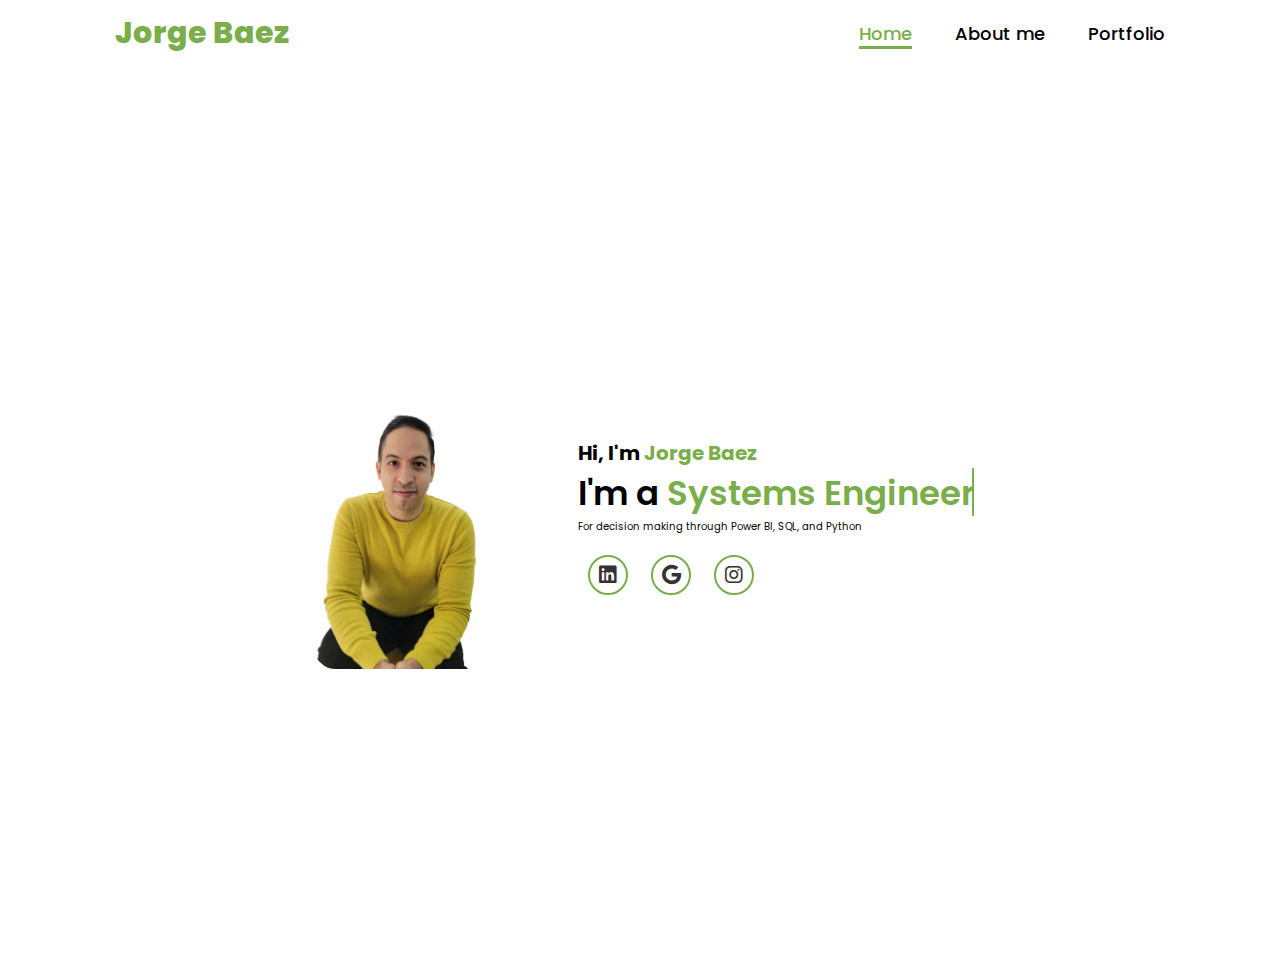
<file: index.html>
<!DOCTYPE html>
<html lang="en">
<head>
    <meta charset="UTF-8">
    <meta name="viewport" content="width=device-width, initial-scale=1.0">
    <link rel="stylesheet" href="https://cdnjs.cloudflare.com/ajax/libs/font-awesome/6.5.2/css/all.min.css">
    <link rel="stylesheet" href="style.css">
    <title>Jorge Baez</title>
</head>
<body>
    <header>
        <a href="#" class="logo">Jorge Baez</a>
        <!-- Input para activar/desactivar el menú -->
        <input type="checkbox" id="menu-toggle" class="menu-toggle">
        <label for="menu-toggle" class="menu-icon">
            <i class="fa fa-bars"></i>
        </label>
        <nav>
            <a href="index.html"class="active">Home</a>
            <a href="aboutme.html" >About me</a>
            <a href="portfolio.html">Portfolio</a>
        </nav>
    </header>
    <section class="home">
      <div class="home-img">
        <img src="image.png" alt="">
      </div>  
      <div class="Home-content">
        <h1>Hi, I'm <span>Jorge Baez</span></h1>
        <h3 class="typing-text"> I'm a <span></span></h3>
        <p>For decision making through Power BI, SQL, and Python</p>
        <div class="social-icons">
            <a href="https://www.linkedin.com/in/jorge-baez-09b956157/" target="_blank"> 
                <i class="fa-brands fa-linkedin"></i>
            </a>
            <a href="mailto:jorgebaez7@gmail.com"> 
                <i class="fa-brands fa-google"></i>
            </a>
            <a href="https://www.instagram.com/jbaez_10/"> <i class="fa-brands fa-instagram"></i></a>
        </div>
      </div>
    </section>
</body>
</html>
</file>
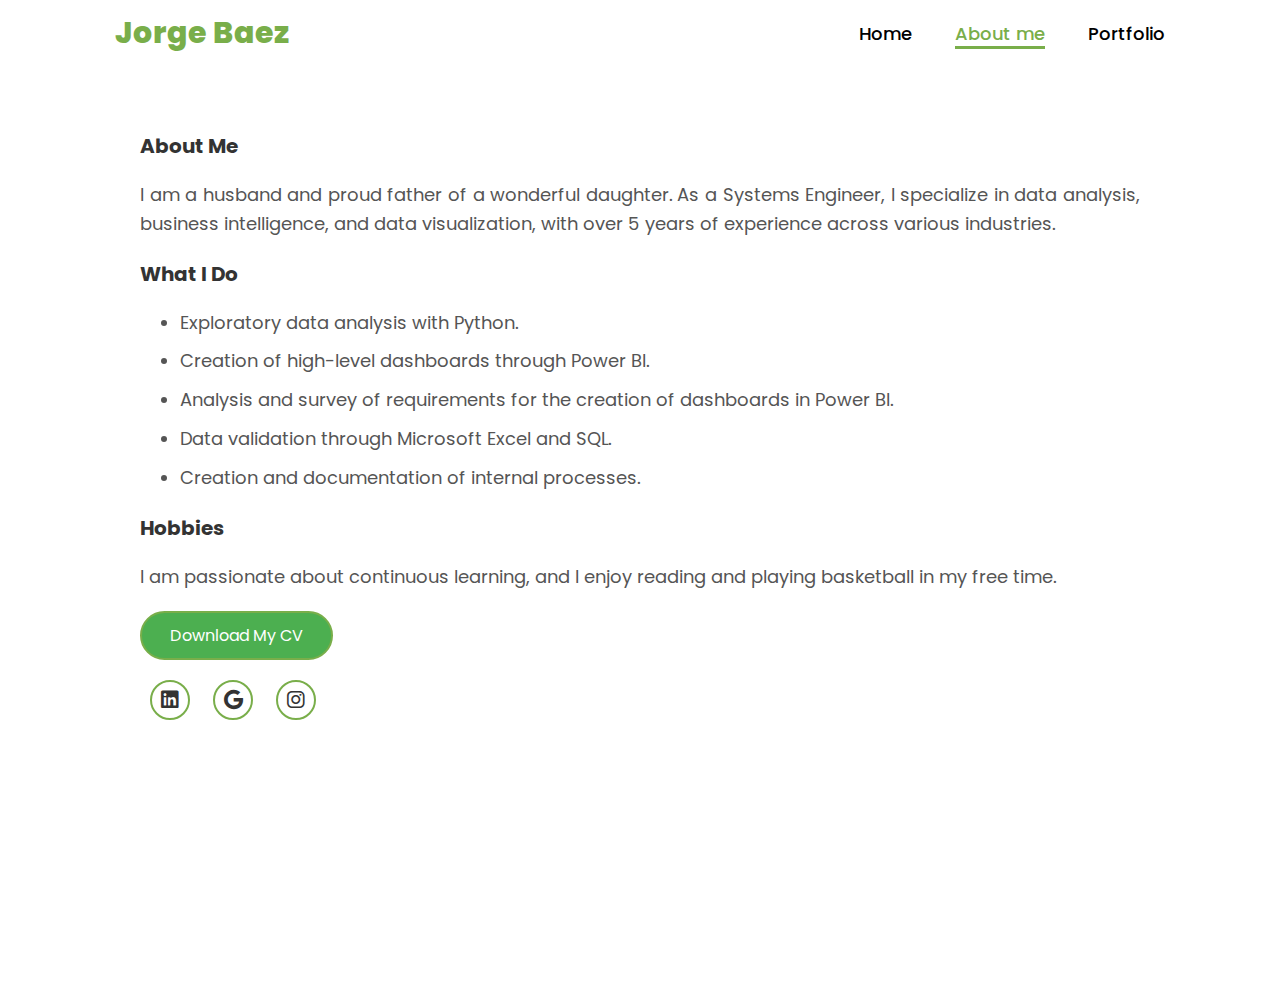
<file: aboutme.html>
<!DOCTYPE html>
<html lang="en">
<head>
    <meta charset="UTF-8">
    <meta name="viewport" content="width=device-width, initial-scale=1.0">
    <link rel="stylesheet" href="https://cdnjs.cloudflare.com/ajax/libs/font-awesome/6.5.2/css/all.min.css">
    <link rel="stylesheet" href="style.css">
    <title>About Me - Jorge Baez</title>
</head>
<body>
    <header>
        <a href="#" class="logo">Jorge Baez</a>
        <!-- Input para activar/desactivar el menú -->
        <input type="checkbox" id="menu-toggle" class="menu-toggle">
        <label for="menu-toggle" class="menu-icon">
            <i class="fa fa-bars"></i>
        </label>
        <nav>
            <a href="index.html">Home</a>
            <a href="aboutme.html" class="active">About me</a>
            <a href="portfolio.html" >Portfolio</a>
        </nav>
    </header>

    <!-- About Me Section -->
    <section class="about">
        <div class="about-content">
            <h1>About Me</h1>
            <p>
                I am a husband and proud father of a wonderful daughter. As a Systems Engineer, I specialize in data analysis, business intelligence, and data visualization, with over 5 years of experience across various industries.
            </p>

            <!-- What I Do Section -->
            <div class="about-content">
                <h1>What I Do</h1>
                <ul>
                    <li>Exploratory data analysis with Python.</li>
                    <li>Creation of high-level dashboards through Power BI.</li>
                    <li>Analysis and survey of requirements for the creation of dashboards in Power BI.</li>
                    <li>Data validation through Microsoft Excel and SQL.</li>
                    <li>Creation and documentation of internal processes.</li>
                </ul>
            </div>
            <div class="about-content">
                <h1>Hobbies</h1>
                <p>
                    I am passionate about continuous learning, and I enjoy reading and playing basketball in my free time.
                </p>
            </div>

            <!-- Botón de descarga del CV -->
            <div class="cv-download">
                <a href="CV-JorgeBaez.pdf" download class="btn-download">Download My CV</a>
            </div>

            <div class="social-icons">
                <a href="https://www.linkedin.com/in/jorge-baez-09b956157/" target="_blank">
                    <i class="fa-brands fa-linkedin"></i>
                </a>
                <a href="mailto:jorgebaez7@gmail.com">
                    <i class="fa-brands fa-google"></i>
                </a>
                <a href="https://www.instagram.com/jbaez_10/">
                    <i class="fa-brands fa-instagram"></i>
                </a>
            </div>
        </div>
    </section>
</body>
</html>
</file>
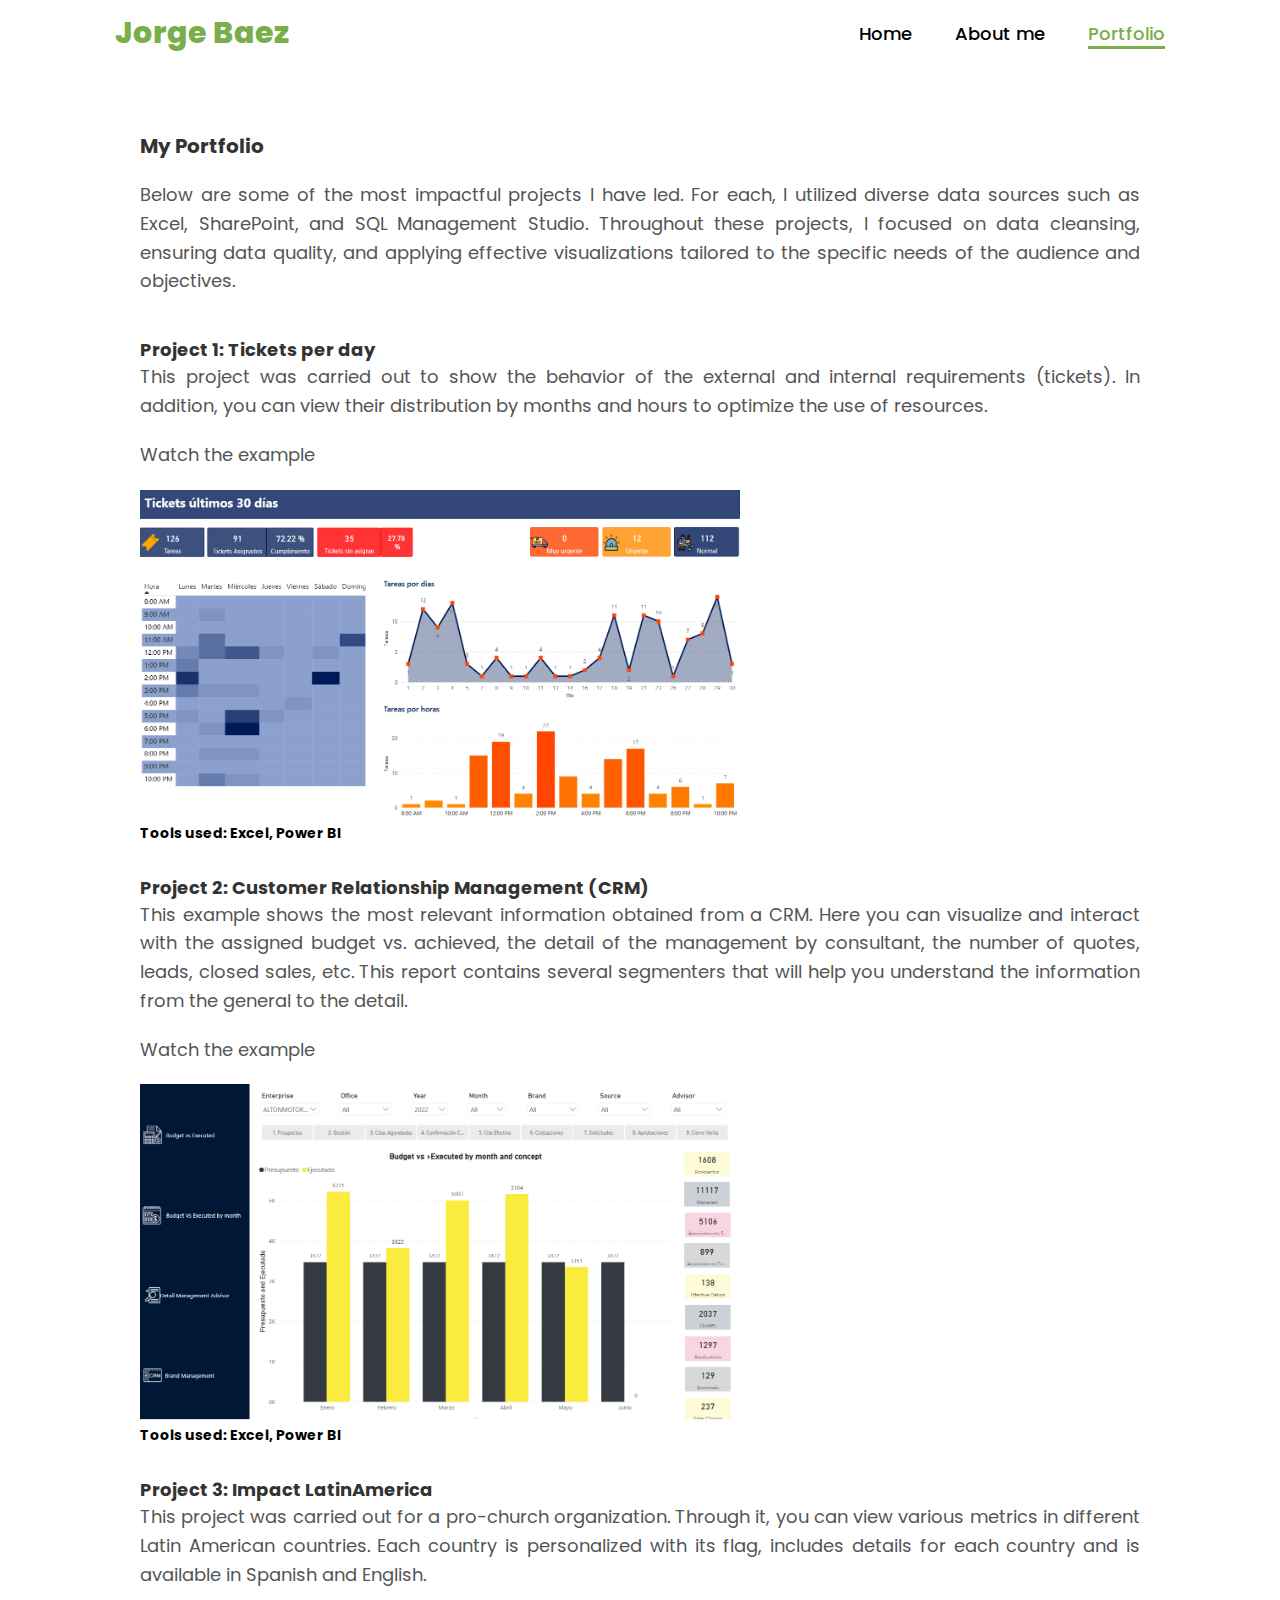
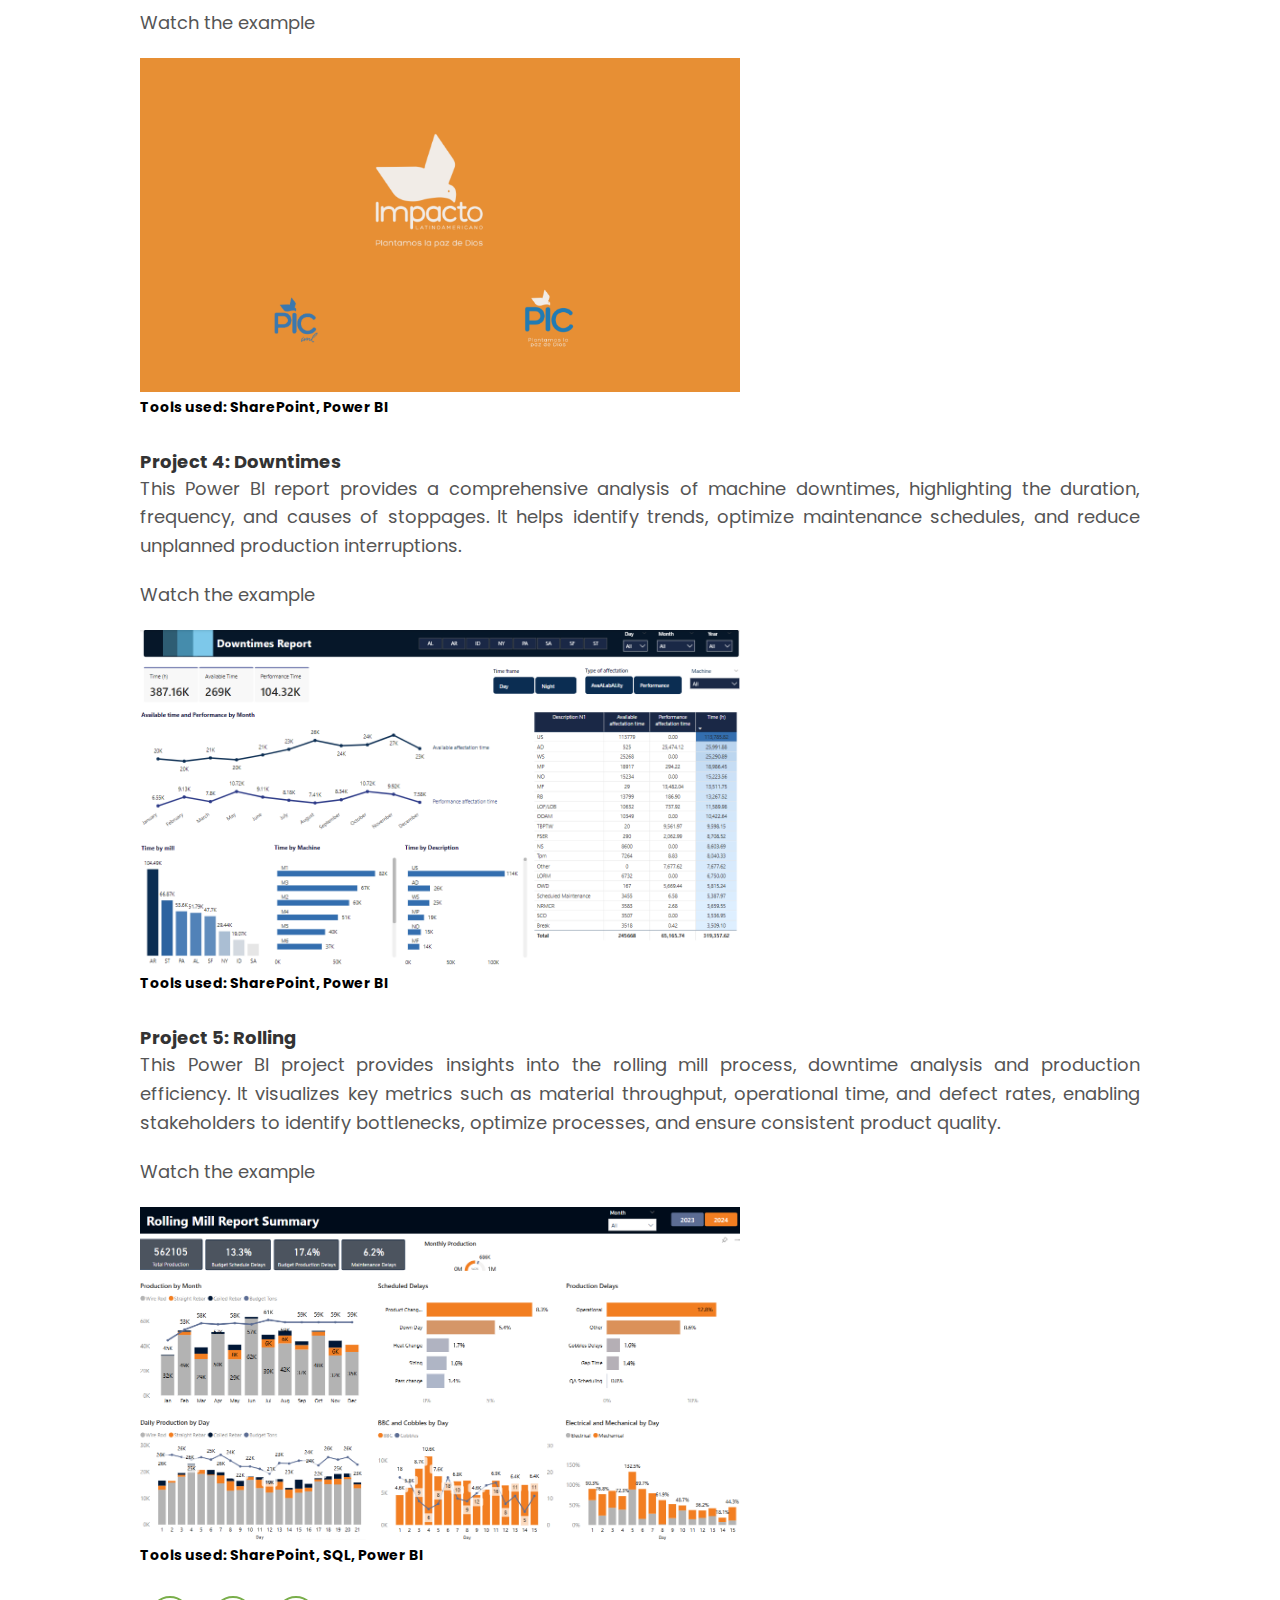
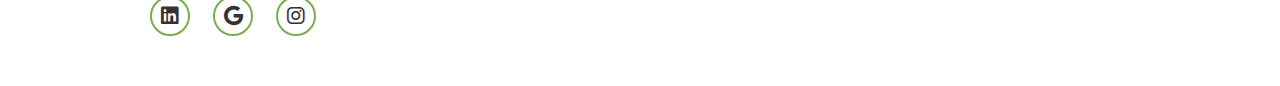
<file: portfolio.html>
<!DOCTYPE html>
<html lang="en">
<head>
    <meta charset="UTF-8">
    <meta name="viewport" content="width=device-width, initial-scale=1.0">
    <link rel="stylesheet" href="https://cdnjs.cloudflare.com/ajax/libs/font-awesome/6.5.2/css/all.min.css">
    <link rel="stylesheet" href="style.css">
    <title>Portfolio - Jorge Baez</title>
    <style>
        /* Añadir margen superior para separar el contenido del logo */
        .portfolio-content {
            margin-top: 0px; /* Ajusta el valor para mayor o menor espacio */
        }
    </style>
</head>
<body>
    <header>
        <a href="#" class="logo">Jorge Baez</a>
        <!-- Input para activar/desactivar el menú -->
        <input type="checkbox" id="menu-toggle" class="menu-toggle">
        <label for="menu-toggle" class="menu-icon">
            <i class="fa fa-bars"></i>
        </label>
        <nav>
            <a href="index.html">Home</a>
            <a href="aboutme.html">About me</a>
            <a href="portfolio.html" class="active">Portfolio</a>
        </nav>
    </header>
    
    <section class="portfolio">
        <div class="portfolio-content">
            <h1>My Portfolio</h1>
            <p>Below are some of the most impactful projects I have led. For each, I utilized diverse data sources such as Excel, SharePoint, and SQL Management Studio. Throughout these projects, I focused on data cleansing, ensuring data quality, and applying effective visualizations tailored to the specific needs of the audience and objectives.</p>
            
            <!-- Proyectos -->
            <div class="projects">
                <div class="project">
                    <h2>Project 1: Tickets per day</h2>
                    <p>This project was carried out to show the behavior of the external and internal requirements (tickets). In addition, you can view their distribution by months and hours to optimize the use of resources.</p>
                    <a href="https://app.powerbi.com/view?r=eyJrIjoiMzdiYzE1ODctODEzMC00ZGU2LWE3ZTktMDNmN2JhYTNmNDAxIiwidCI6IjNkNmQwOGMxLWJlMzAtNDhjNy05NWQzLTI0NTA3MTQ4ZmQ0NCJ9" target="_blank">
                        <p>Watch the example</p>
                        <img src="Tickets.png" alt="Previsualización del reporte: Tickets per day" style="width:100%; max-width:600px;"/>
                    </a>
                    <h3 class="tools-used">Tools used: Excel, Power BI</h3>
                </div>

                <div class="project">
                    <h2>Project 2: Customer Relationship Management (CRM)</h2>
                    <p>This example shows the most relevant information obtained from a CRM. Here you can visualize and interact with the assigned budget vs. achieved, the detail of the management by consultant, the number of quotes, leads, closed sales, etc. This report contains several segmenters that will help you understand the information from the general to the detail.</p>
                    <a href="https://app.powerbi.com/view?r=eyJrIjoiNDBhYjM5ZGQtYmE3Ny00MDk4LWE4Y2EtNjJjMjk4MzIxMjExIiwidCI6IjNkNmQwOGMxLWJlMzAtNDhjNy05NWQzLTI0NTA3MTQ4ZmQ0NCJ9" target="_blank">
                        <p>Watch the example</p>
                        <img src="CRM.png" alt="Previsualización del reporte: Tickets per day" style="width:100%; max-width:600px;"/>
                    </a>
                    <h3 class="tools-used">Tools used: Excel, Power BI</h3>
                    
                </div>

                <div class="project">
                    <h2>Project 3: Impact LatinAmerica</h2>
                    <p>This project was carried out for a pro-church organization. Through it, you can view various metrics in different Latin American countries. Each country is personalized with its flag, includes details for each country and is available in Spanish and English.</p>
                    <a href="https://app.powerbi.com/view?r=eyJrIjoiNTkxMzE5MjEtZjBlYS00MmI3LWFhMDMtNjBiM2ZmMjkwYjFmIiwidCI6IjUxMWFjZTc5LTk0MjMtNGE1Ny1iMmEwLWM0Y2VjZDI4MmQxNiJ9">
                        <p>Watch the example</p>
                        <img src="ILA.png" alt="Previsualización del reporte: Tickets per day" style="width:100%; max-width:600px;"/>
                    </a>
                    <h3 class="tools-used">Tools used: SharePoint, Power BI</h3>
                </div>

                <div class="project">
                    <h2>Project 4: Downtimes</h2>
                    <p>This Power BI report provides a comprehensive analysis of machine downtimes, highlighting the duration, frequency, and causes of stoppages. It helps identify trends, optimize maintenance schedules, and reduce unplanned production interruptions.</p>
                    <a href="https://app.powerbi.com/view?r=eyJrIjoiMGRmMWEyZjEtMzZmYS00YzY4LWI2MjMtMWRlMTFkYmM1NzE4IiwidCI6IjNkNmQwOGMxLWJlMzAtNDhjNy05NWQzLTI0NTA3MTQ4ZmQ0NCJ9">
                        <p>Watch the example</p>
                        <img src="DW.png" alt="Previsualización del reporte: Tickets per day" style="width:100%; max-width:600px;"/>
                    </a>
                    <h3 class="tools-used">Tools used: SharePoint, Power BI</h3>
                </div>

                <div class="project">
                    <h2>Project 5: Rolling </h2>
                    <p>This Power BI project provides insights into the rolling mill process, downtime analysis and production efficiency. It visualizes key metrics such as material throughput, operational time, and defect rates, enabling stakeholders to identify bottlenecks, optimize processes, and ensure consistent product quality.</p>
                    <a href="https://app.powerbi.com/view?r=eyJrIjoiZjRmY2Y4OTItYjBhOS00ZTY5LWIxY2QtMjExM2U2ZTJmYWE4IiwidCI6IjNkNmQwOGMxLWJlMzAtNDhjNy05NWQzLTI0NTA3MTQ4ZmQ0NCJ9">
                        <p>Watch the example</p>
                        <img src="RM.png" alt="Previsualización del reporte: Tickets per day" style="width:100%; max-width:600px;"/>
                    </a>
                    <h3 class="tools-used">Tools used: SharePoint, SQL, Power BI</h3>
                </div>
            </div>

            <!-- Redes sociales -->
            <div class="social-icons">
                <a href="https://www.linkedin.com/in/jorge-baez-09b956157/" target="_blank">
                    <i class="fa-brands fa-linkedin"></i>
                </a>
                <a href="mailto:jorgebaez7@gmail.com">
                    <i class="fa-brands fa-google"></i>
                </a>
                <a href="https://www.instagram.com/jbaez_10/">
                    <i class="fa-brands fa-instagram"></i>
                </a>
            </div>
        </div>
    </section>
</body>
</html>
</file>
<file: style.css>
@import url('https://fonts.googleapis.com/css2?family=Poppins:wght@100;200;300;400;500;600&display=swap');

* {
    margin: 0;
    padding: 0;
    box-sizing: border-box;
    text-decoration: none;
    border: none;
    outline: none;
    font-family: 'Poppins', sans-serif;
}

html{

    font-size: 62.5%;
}

body{

    width: 100%;
    height: 100vh;
    overflow-x: hidden;
    background-color: white;
    color:black;
}

header {
    margin-top: 0px;
    position: relative;  /* Cambié de fixed a relative */
    top: 0;
    left: 0;
    width: 100%;
    padding: 1rem 9%;
    background-color: transparent;
    filter: drop-shadow(10px);
    display: flex;
    justify-content: space-between;
    align-items: center;
    z-index: 100;
    transition: top 0.3s;
}

header.hidden {
    top: -100px; /* Ajusta esto según el tamaño del encabezado */
}

section {
    padding: 5rem 9% 5rem; /* Ajusta este padding si es necesario */
}


.logo{
    font-size: 3rem;
    color: #79AE4A;
    font-weight: 800;
    cursor: pointer;
    transition: 0.5s ease;
    text-align: left;

}

logo:hoover{
    transform: scale(1.1);
}

nav a {
   font-size: 1.8rem;
   color: black;
   margin-left: 4rem;
   font-weight: 500;
   transition: 0.3s ease; 
   border-bottom: 3px solid transparent;
}

nav a:hover,
nav a.active{
    color: #79AE4A;
    border-bottom: 3px solid #79AE4A;
}

@media(max-width:995px){
    nav{
        position: absolute;
        display: none;
        top: 0;
        right: 0;
        width: 40%;
        border-left: 3px solid #79AE4A;
        border-bottom: 3px solid #79AE4A;
        border-bottom-left-radius: 2rem;
        padding: 1rem solid;
        background-color: black;
        border-top: 0.1rem solid black(0,0,0,0.1);

    }
   
    nav.active{
        display: block;
    }

    nav a {
        display: block;
        font-size: 2rem;
        margin: 3rem 0;
    }

    nav a:hover,
    nav a.ctive{
        padding: 1rem;
        border-radius: 0.5rem;
        border-bottom: 0.5 solid #748b3d;

    }

}

section{

    min-height: 100vh;
    padding: 5rem 9% 5rem;
}

.home{
    display: flex;
    justify-content: center;
    align-items: center;
    gap: 8rem;
    background-color: white;
    min-height: 100vh;
}

.home .home-content h1{
    font-size: 6rem;
    font-weight: 700;
    line-height: 1.3;
}

span{
    color: #79AE4A;
}

.home-content h3{
    font-size: 4rem;
    margin-bottom: 1rem;
    font-weight: 700;
}

.home-content p{
    font-size: 1.6rem;
}

.home-img{
    border-radius: 0%;
}

.home-img img{
    position: relative;
    width: 15vw;
    border-radius: 15%;
    box-shadow: 0 0 25px solid #79AE4A;
    cursor: pointer;
    transition: 0.2s linear;
}

.home-img img:hover{
    font-size: 1.8rem;
    font-weight: 500;
}

.social-icons a {
    display: inline-flex;
    justify-content: center;
    align-items: center;
    width: 4rem; /* Tamaño reducido del contenedor */
    height: 4rem; /* Tamaño reducido del contenedor */
    background-color: transparent;
    border: 0.2rem solid #79AE4A;
    font-size: 1.5rem; /* Tamaño reducido de los íconos dentro del contenedor */
    border-radius: 50%;
    margin: 2rem 1rem 2rem 0; /* Espaciado ajustado */
    transition: 0.3s ease;
    color: black;
}


.social-icons a:hover {
    transform: scale(1.2) translateY(-5px); /* Animación más sutil */
    background-color: #79AE4A;
    box-shadow: 0 0 15px #79AE4A; /* Sombra más ligera */
}

.btn{
    display: inline-block;
    padding: 1rem 2.8rem;
    background-color: black;
    border-radius: 4rem;
    font-size: 1.6rem;
    color: black;
    letter-spacing: 0.3rem;
    font-weight: 600;
    border: 2px solid #79AE4A;
    transition: 0.3s ease;
    cursor: pointer;
}

.btn:hover{
    transform: scale3d(1.03);
    background-color: #79AE4A;
    color: white;
    box-shadow: 0 0 25px #79AE4A;
}

.typing-text{
    font-size: 34px;
    font-weight: 600;
    min-width: 280px;
}

.typing-text span{
    position: relative;
}

.typing-text span::before{
    content: "Systems Engineer";
    color: #79AE4A;
    animation: words 20s infinite;
}

.typing-text span::after {
    content: "";
    background-color: #79AE4A; /* Color del cursor */
    position: absolute;
    width: 2px; /* Grosor del cursor */
    height: 100%; /* Ajustar la altura del cursor */
    right: 0; /* Posición al final del texto */
    animation: cursor 0.6s steps(1) infinite; /* Animación para parpadeo */
}

@keyframes cursor{
    to{
        border-left: 3px solid #79AE4A;
    }
}

@keyframes words{
   0%, 20%{
    content: "Bussiness Intelligence";
   } 
   21%, 40%{
    content: "Data Analyst";
   }
   41%, 60%{
    content: "Data Visualization";
   }
}

@media(max-width: 1000px){
    .home{
        gap:4rem;
    }
}

@media(max-width: 995px){
    .home{
        flex-direction: column;
        margin: 5rem 4rem;
    }

.home-content h3{
    font-size: 2.5rem;
}

.home-content h1{
    font-size: 5rem;
}

.home-img img{
    width:70vw
}
}

.about {
    margin-top: 15px; /* Ajusta este valor según lo necesites para bajarlo más */
    padding: 50px 20px;
    text-align: left; /* Alinea el texto a la izquierda */
}

.about-content {
    max-width: 1000px; /* Limita el ancho para que el contenido no se expanda demasiado */
    margin: 0 auto; /* Centra el contenedor pero mantiene el texto alineado a la izquierda */
}

.about-content h1 {
    font-size: 20px; /* Tamaño grande para el título */
    color: #333;
    margin-bottom: 20px;
}

.about-content p {
    font-size: 18px; /* Tamaño más grande para los párrafos */
    line-height: 1.6;
    color: #555;
    margin-bottom: 20px;
    text-align: justify; /* Justifica el texto */
}


.portfolio {
    margin-top: 15px; /* Ajusta este valor según lo necesites para bajarlo más */
    padding: 50px 20px;
    text-align: left; /* Alinea el texto a la izquierda */
}

.portfolio-content {
    max-width: 1000px; /* Limita el ancho del contenido para que no ocupe todo el espacio */
    margin: 0 auto;; /* Desplaza todo el contenido hacia la derecha */
}

.portfolio-content h1 {
    font-size: 20px; /* Tamaño grande para el título */
    color: #333;
    margin-bottom: 20px;
}

.portfolio-content p {
    font-size: 18px; /* Tamaño más grande para los párrafos */
    line-height: 1.6;
    color: #555;
    margin-bottom: 20px;
    text-align: justify; /* Justifica el texto */
}

.projects {
    margin-top: 40px; /* Espacio entre los proyectos */
}

.project {
    margin-bottom: 30px; /* Espacio entre cada proyecto */
}

.project h2 {
    font-size: 18px; /* Tamaño de los subtítulos de los proyectos */
    color: #333;
}

.project p {
    font-size: 18px; /* Tamaño más pequeño para las descripciones de los proyectos */
    color: #555;
}

.social-icons {
    margin-top: 30px;
}

.social-icons a {
    margin: 0 10px;
    font-size: 32px; /* Tamaño grande para los íconos */
    color: #333; /* Color oscuro */
    text-decoration: none;
}

.social-icons a:hover {
    color: #0077b5; /* Cambia el color al pasar el ratón (LinkedIn blue) */
}

/* General Styles for Lists */
ul {
    list-style-type: disc; /* Estilo del marcador */
    padding-left: 40px; /* Sangría para alinear con el texto */
    margin-bottom: 20px; /* Espaciado inferior para separación */
    color: #555; /* Color del texto */
    font-size: 18px; /* Tamaño de fuente */
    line-height: 1.6; /* Espaciado entre líneas */
}

ul li {
    margin-bottom: 10px; /* Espacio entre cada ítem de la lista */
}


/* Estilo para la sección de Hobbies */
.hobbies {
    margin-top: 10px; /* Añade espacio arriba de la sección de Hobbies */
    padding: 30px 20px; /* Añade padding dentro de la sección para separación interna */
    background-color: #f4f4f4; /* Opcional: puedes agregar un color de fondo suave para destacarlo */
}

.hobbies .about-content {
    max-width: 800px; /* Limita el ancho del contenido */
    margin: 0 auto; /* Centra el contenido */
}

.hobbies h1 {
    font-size: 30px; /* Mantiene el tamaño del título consistente */
    color: #333;
    margin-bottom: 20px;
}

.hobbies p {
    font-size: 20px;
    line-height: 1.6;
    color: #555;
    margin-bottom: 20px;
}

/* Para los iconos de redes sociales */
.social-icons {
    margin-top: 20px; /* Espaciado entre el texto de hobbies y los iconos */
    text-align: left; /* Centra los iconos */
}

.social-icons a {
    font-size: 2rem; /* Tamaño del icono en pantallas grandes */
}
.social-icons a:hover {
    color: #0077b5; /* Color al pasar el mouse (LinkedIn azul) */
}


/* Estilo personalizado para el botón de descarga */
.btn-download {
    background-color: #4CAF50; /* Verde */
    color: white;
    padding: 1rem 2.8rem;
    font-size: 1.6rem;
    border-radius: 4rem;
    border: 2px solid #79AE4A;
    cursor: pointer;
    text-align: center;
    display: inline-block;
    transition: background-color 0.3s ease;
}

.btn-download:hover {
    background-color: #45a049;
}

/* Ocultar el checkbox */
.menu-toggle {
    display: none;
}

/* Icono del menú hamburguesa */
.menu-icon {
    display: none; /* Oculto por defecto */
    font-size: 2.5rem;
    cursor: pointer;
}

.menu-icon i {
    color: black;
}

/* Ajustes para pantallas pequeñas */
@media (max-width: 995px) {
    nav {
        display: none; /* Ocultar menú inicialmente */
        position: absolute;
        top: 70px; /* Ajusta según el tamaño del header */
        right: 0;
        width: 50%; /* Ancho del menú desplegable */
        background-color: white;
        border-left: 3px solid #79AE4A;
        border-bottom: 3px solid #79AE4A;
        border-bottom-left-radius: 2rem;
        padding: 1rem;
        box-shadow: 0 0 15px rgba(0, 0, 0, 0.1);
    }

    nav a {
        display: block;
        font-size: 2rem;
        margin: 1rem 0;
        color: black;
        text-align: left;
        padding: 0.5rem;
    }

    nav a:hover {
        color: #79AE4A;
        background-color: #f4f4f4;
        border-radius: 0.5rem;
    }

    /* Mostrar el menú cuando el checkbox esté marcado */
    #menu-toggle:checked ~ nav {
        display: block;
    }

    /* Mostrar el icono de menú hamburguesa */
    .menu-icon {
        display: block;
        position: absolute;
        top: 20px; /* Ajusta según el diseño */
        right: 20px;
        z-index: 101;
    }
}

@keyframes cursor {
    0%, 50% {
        opacity: 1; /* Cursor visible */
    }
    51%, 100% {
        opacity: 0; /* Cursor invisible */
    }
}

nav a.active {
    color: #79AE4A;
    border-bottom: 3px solid #79AE4A;
}

.tools-used {
    font-size: 14px; /* Tamaño más pequeño */
    font-weight: 700; /* En negrita */
}

@media (max-width: 600px) {
    .cursor {
        width: 30px; /* Ajusta el tamaño a tu preferencia */
        height: 30px; /* Ajusta el tamaño a tu preferencia */
        border-width: 3px; /* Ajusta el grosor del borde */
    }
}

@media (max-width: 995px) {
    .home {
        flex-direction: column;
        margin: 2rem 4rem;  /* Ajusta el margen superior para subir el contenido */
    }

    .home-content h1 {
        font-size: 5rem;
    }

    .home-content h3 {
        font-size: 2.5rem;
    }

    .home-img img {
        width: 70vw;
        margin-bottom: 2rem; /* Ajusta el margen inferior de la imagen */
    }
}
</file>
